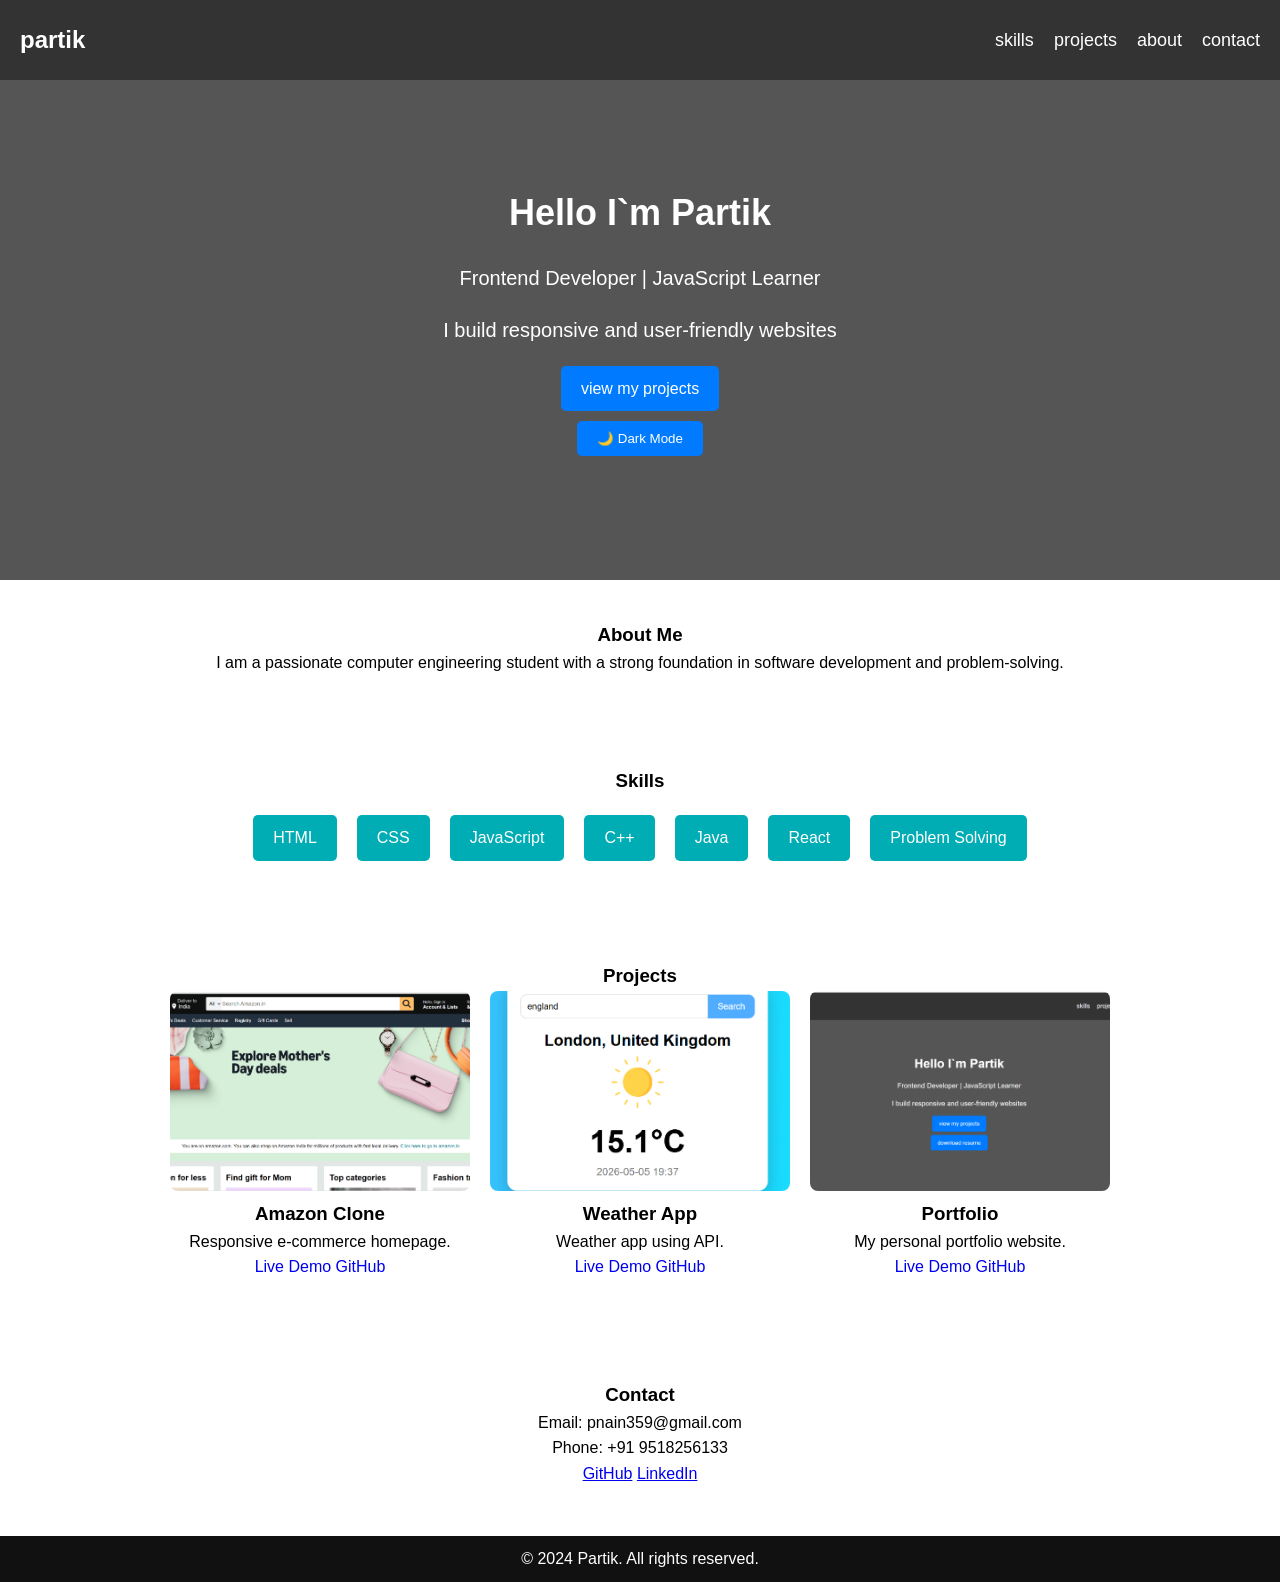
<file: index.html>
<!DOCTYPE html>
<html lang="en">
<head>
    <meta charset="UTF-8">
    <meta name="viewport" content="width=device-width, initial-scale=1.0">
    <title>my portfolio</title>
    <link rel="stylesheet" href="style.css">
</head>
<body>
    <header>
        <nav class="navbar">
            <h1 class="logo">partik</h1>
            <ul class="nav-links">
                <li><a href="#skills">skills</a></li>
                <li><a href="#projects">projects</a></li>
                <li><a href="#about">about</a></li>
                <li><a href="#contact">contact</a></li>
            </ul>
        </nav>
    </header>
    <section class="hero">
        <h2>Hello I`m Partik</h2>
        <p>Frontend Developer | JavaScript Learner</p>
        <p>I build responsive and user-friendly websites</p>
        <a href="#projects" class="btn">view my projects</a>
        <button id="toggle">🌙 Dark Mode</button>
    </section>
    <section class="about">
    <h3>About Me</h3>
    <div>I am a passionate computer engineering student with a strong foundation in software development and problem-solving.</div>
    </section>
    <section class="section" id="skills">
        <h3>Skills</h3>
        <div class="skill-container">
         <div class="skill">HTML</div>
         <div class="skill">CSS</div>
         <div class="skill">JavaScript</div>
         <div class="skill">C++</div>
         <div class="skill">Java</div>
         <div class="skill">React</div>
         <div class="skill">Problem Solving</div>
        </div>
    </section>
    <section id="projects" class="section">
  <h3>Projects</h3>

  <div class="projects-container">

    <!-- Project 1 -->
    <div class="project-card">
      <img src="amazon.png" class="project-card-img">
      <h3>Amazon Clone</h3>
      <div>Responsive e-commerce homepage.</div>
      <a href="https://amazon-clone-7v21.vercel.app//" target="_blank" rel="noopener noreferrer">Live Demo</a>
      <a href="https://github.com/partiknain/amazon-clone.git" target="_blank" rel="noopener noreferrer">GitHub</a>
    </div>
    <!-- Project 2 -->
    <div class="project-card">
      <img src="weather1.png" class="project-card-img">
      <h3>Weather App</h3>
      <div>Weather app using API.</div>
      <a href="https://weather-app-seven-gold-75.vercel.app/" target="_blank" rel="noopener noreferrer">Live Demo</a>
      <a href="https://github.com/partiknain/weather-app.git" target="_blank" rel="noopener noreferrer">GitHub</a>
    </div>

    <!-- Project 3 -->
    <div class="project-card">
      <img  src="portofolio.png" class="project-card-img" >
      <h3>Portfolio</h3>
      <div>My personal portfolio website.</div>
      <a href="https://frontend-project-ten-jade.vercel.app/" target="_blank" rel="noopener noreferrer">Live Demo</a>
      <a href="https://github.com/partiknain/frontend-project.git" target="_blank" rel="noopener noreferrer">GitHub</a>
    </div>

  </div>
</section>
    <section class="section" id="contact">
        <h3>Contact</h3>
        <div class="contact-info">
            <div>Email: pnain359@gmail.com</div>
            <div>Phone: +91 9518256133</div>
        </div>
        <div class="contact-links">
    <a href="https://github.com/partiknain" target="_blank" rel="noopener noreferrer">GitHub</a>
    <a href="https://www.linkedin.com/in/partik-nain-87aab5385" target="_blank" rel="noopener noreferrer">LinkedIn</a>
  </div>
    </section>
    <footer>
    <div>&copy; 2024 Partik. All rights reserved.</div>
    </footer>
    <script>
  const btn = document.getElementById("toggle");

  btn.onclick = () => {
    document.body.classList.toggle("dark");
    
  };
</script>
</body>
</html>
</file>
<file: style.css>
*{
    margin: 0;
    padding: 0;
    box-sizing: border-box;
    font-family: Arial, Helvetica, sans-serif;
}
body{
    line-height: 1.6;
}
.navbar{
    display: flex;
    justify-content: space-between;
    align-items: center;
    background-color: #333;
    height: 80px;
    padding: 20px;
}
.logo{
    color: white;
    font-size: 24px;
    font-weight: bold;
}
.nav-links{
    list-style: none;
    display: flex;
}
.nav-links li{
    margin-left: 20px;
}
.nav-links a{
    color: white;
    text-decoration: none;
    font-size: 18px;
}
a:hover{
    color: #ddd;
}
.hero{
    display: flex;
    flex-direction: column;
    justify-content: center;
    align-items: center;
    height: 500px;
    background-color: #555;
    padding-bottom: 20px;
}
h2{
    font-size: 36px;
    margin-bottom: 20px;
    color: white;
}
p{
    font-size: 20px;
   text-align: center;
   margin-bottom: 20px;
   color: white;
}
#toggle{
    background-color: #007bff;
    color: white;
    border: none;
    padding: 10px 20px;
    border-radius: 5px;
    cursor: pointer;
    margin-top: 10px;
}
.dark {
  background-color: #121212;
  color: white;
}

.dark .project-card {
  background-color: #1e1e1e;
}
.btn{
    background-color: #007bff;
    color: white;
    text-decoration: none;
    padding: 10px 20px;
    border-radius: 5px;
}
.button{
    background-color: #007bff;
    color: white;
    text-decoration: none;
    padding: 10px 20px;
    border-radius: 5px;
    margin-top: 10px;
}
.btn:hover{
    background-color: #0056b3;
}
.about{
    display: flex;
    flex-direction: column;
    justify-content: center;
    align-items: center;
    padding: 40px 20px;
}
.section{
    padding: 50px;
    text-align: center;
}
.skill-container{
    display: flex;
    justify-content: center;
    gap: 20px;
    margin-top: 20px;
}
.skill{
    background-color: #00adb5;
    color: white;
    padding: 10px 20px;
    border-radius: 5px;
}
.projects-container {
  display: flex;
  gap: 20px;
  flex-wrap: wrap;
  justify-content: center;
}

.project-card {
  width: 300px;
}
.projects-container a{
    text-decoration: none;
}
.project-card-img {
  width: 100%;
  height: 200px;
  object-fit: cover;
  border-radius: 8px;
}
.project-card:hover {
    transform: scale(1.05);
    transition: 0.3s;
}
footer {
    background: #111;
    color: white;
    text-align: center;
    padding: 10px;
}
</file>
